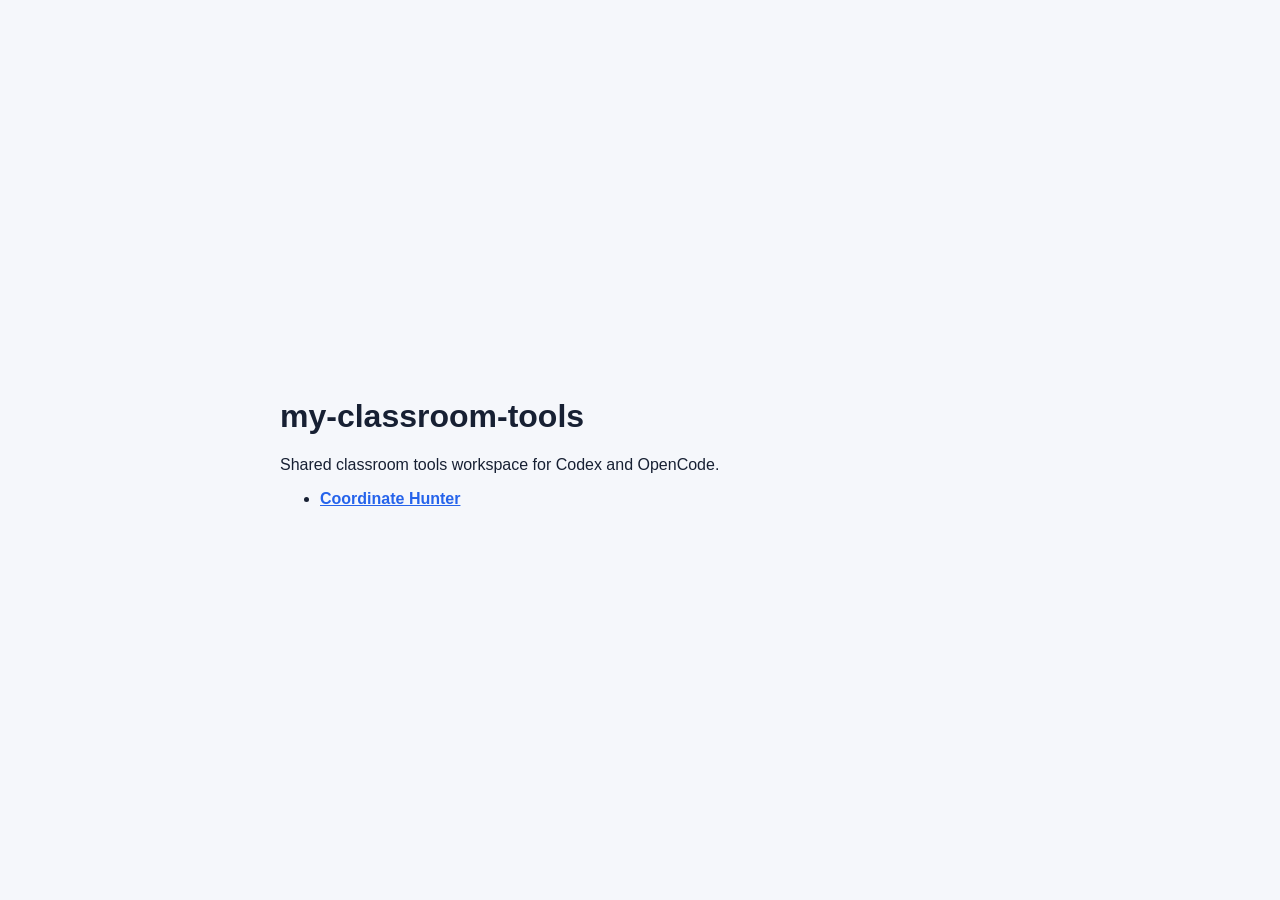
<file: index.html>
<!doctype html>
<html lang="zh-Hant">
<head>
  <meta charset="utf-8">
  <meta name="viewport" content="width=device-width, initial-scale=1">
  <title>my-classroom-tools</title>
  <style>
    body {
      margin: 0;
      min-height: 100vh;
      display: grid;
      place-items: center;
      font-family: Arial, sans-serif;
      background: #f5f7fb;
      color: #172033;
    }
    main {
      width: min(720px, 100%);
      padding: 24px;
    }
    a {
      color: #2563eb;
      font-weight: 700;
    }
  </style>
</head>
<body>
  <main>
    <h1>my-classroom-tools</h1>
    <p>Shared classroom tools workspace for Codex and OpenCode.</p>
    <ul>
      <li><a href="./tools/coordinate-hunter/">Coordinate Hunter</a></li>
    </ul>
  </main>
</body>
</html>
</file>
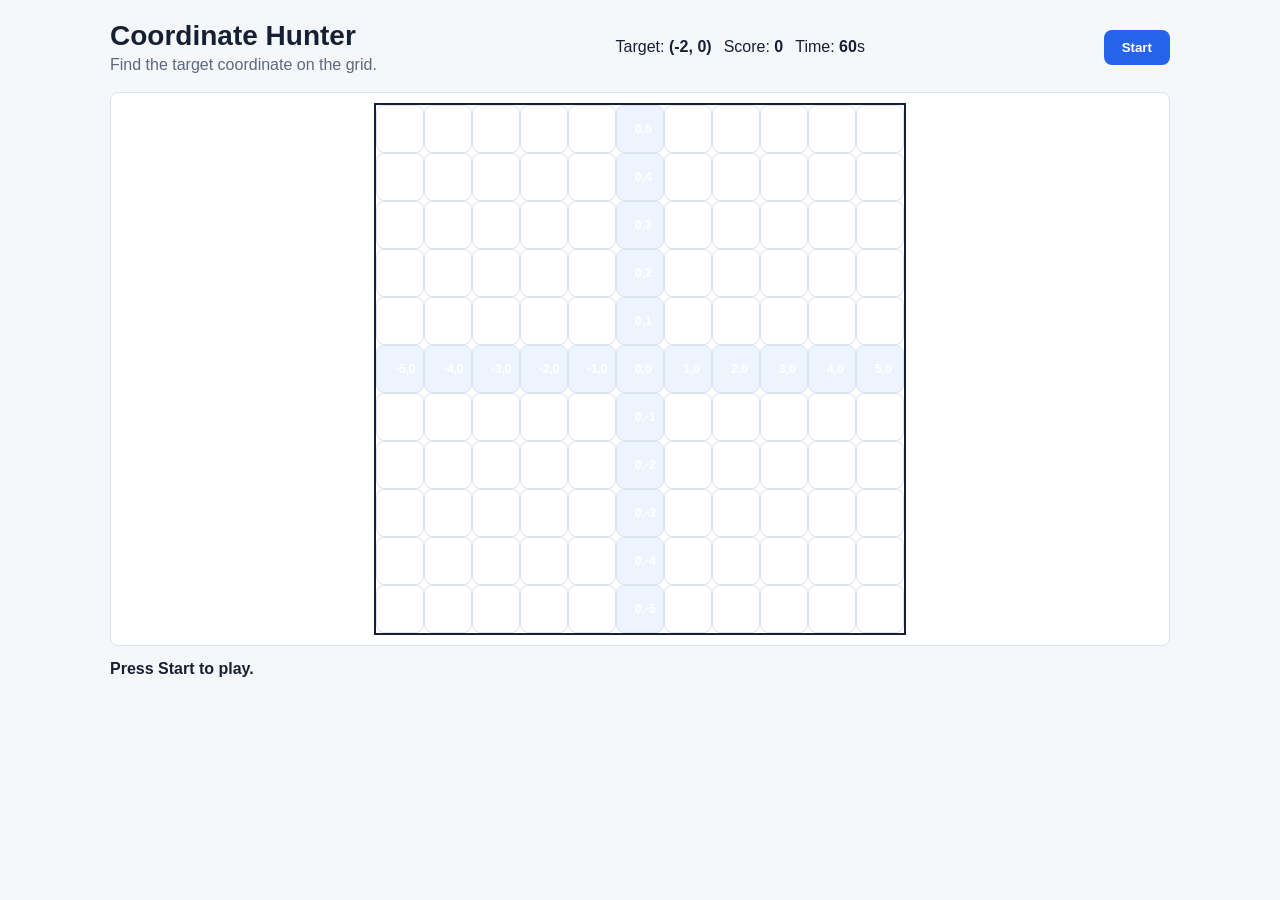
<file: tools/coordinate-hunter/index.html>
<!doctype html>
<html lang="zh-Hant">
<head>
  <meta charset="utf-8">
  <meta name="viewport" content="width=device-width, initial-scale=1">
  <title>Coordinate Hunter</title>
  <link rel="stylesheet" href="style.css">
</head>
<body>
  <main class="app">
    <section class="toolbar">
      <div>
        <h1>Coordinate Hunter</h1>
        <p>Find the target coordinate on the grid.</p>
      </div>
      <div class="score">
        <span>Target: <strong id="target">(0, 0)</strong></span>
        <span>Score: <strong id="score">0</strong></span>
        <span>Time: <strong id="time">60</strong>s</span>
      </div>
      <button id="start">Start</button>
    </section>

    <section class="board-wrap">
      <div id="board" class="board" aria-label="coordinate grid"></div>
    </section>

    <section class="message" id="message">Press Start to play.</section>
  </main>

  <script src="script.js"></script>
</body>
</html>
</file>
<file: tools/coordinate-hunter/style.css>
* {
  box-sizing: border-box;
}

body {
  margin: 0;
  min-height: 100vh;
  font-family: Arial, sans-serif;
  background: #f5f7fb;
  color: #172033;
}

.app {
  width: min(1100px, 100%);
  margin: 0 auto;
  padding: 20px;
}

.toolbar {
  display: flex;
  align-items: center;
  justify-content: space-between;
  gap: 16px;
  flex-wrap: wrap;
  margin-bottom: 18px;
}

h1 {
  margin: 0 0 4px;
  font-size: 28px;
}

p {
  margin: 0;
  color: #5d697f;
}

.score {
  display: flex;
  gap: 12px;
  flex-wrap: wrap;
  font-size: 16px;
}

button {
  border: 0;
  border-radius: 8px;
  padding: 10px 18px;
  background: #2563eb;
  color: white;
  font-weight: 700;
  cursor: pointer;
}

.board-wrap {
  overflow: auto;
  padding: 10px;
  background: white;
  border: 1px solid #dbe2ef;
  border-radius: 8px;
}

.board {
  display: grid;
  grid-template-columns: repeat(11, 48px);
  grid-template-rows: repeat(11, 48px);
  width: max-content;
  margin: 0 auto;
  border: 2px solid #172033;
}

.cell {
  position: relative;
  display: grid;
  place-items: center;
  border: 1px solid #dbe2ef;
  background: #ffffff;
  font-size: 12px;
  cursor: pointer;
}

.cell.axis {
  background: #eef4ff;
}

.cell.hit {
  background: #bbf7d0;
}

.cell.miss {
  background: #fecaca;
}

.message {
  margin-top: 14px;
  min-height: 28px;
  font-weight: 700;
}

@media (max-width: 680px) {
  .board {
    grid-template-columns: repeat(11, 38px);
    grid-template-rows: repeat(11, 38px);
  }
}
</file>
